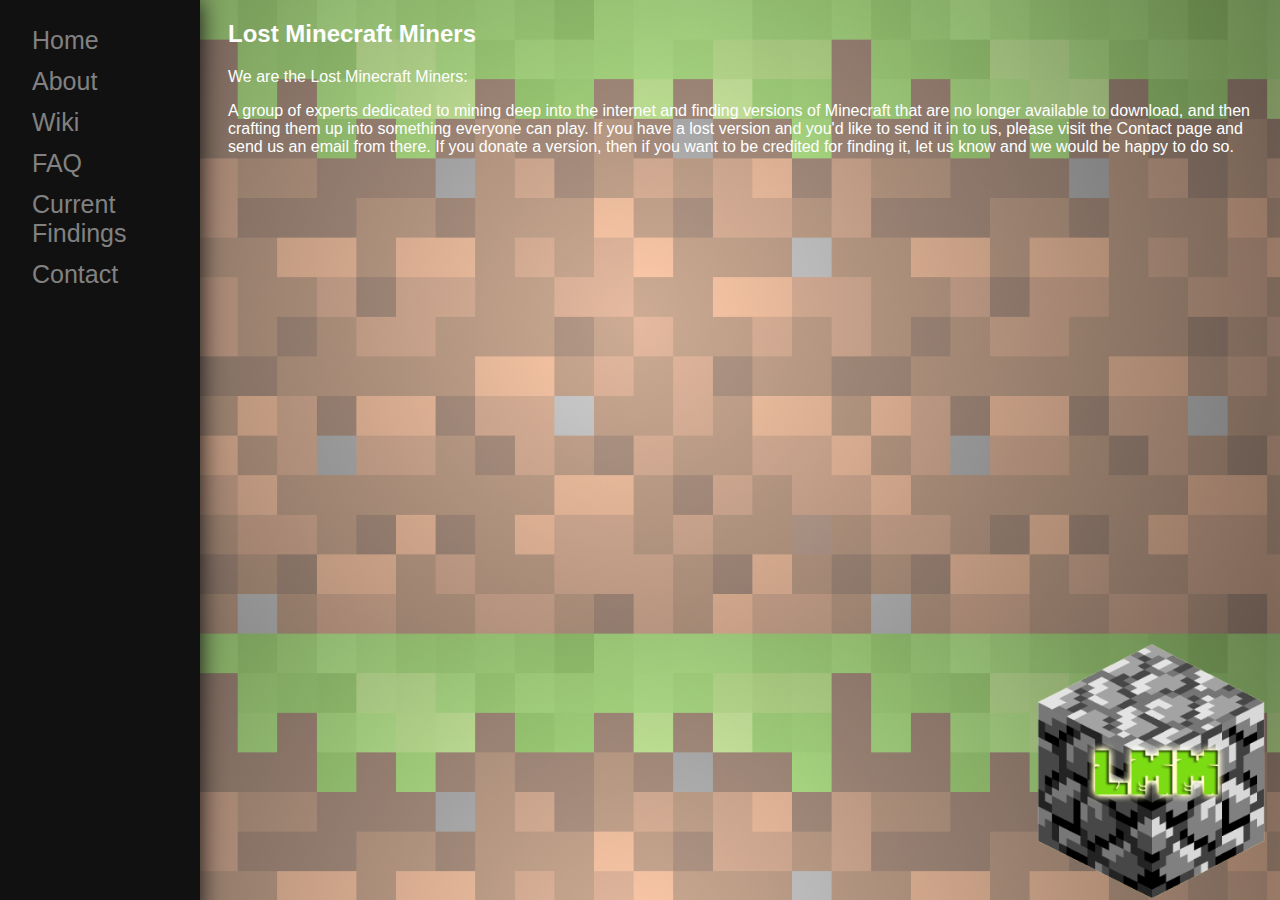
<file: index.html>
<!DOCTYPE html> 

<html>

<head>
	<title>Lost Minecraft Miners</title>
	 <link rel="stylesheet" type="text/css" href="style.css">
</head>

<img id="logo" src="customLogo.png">

<style>
body {
    background-image: url("grass.png");
	background-size: 99%;
}
</style>

<body>
<div class="sideblur">
</div>
<div class="sidenav">
  <a href="https://www.lostminecraftminers.org">Home</a>
  <a href="https://www.lostminecraftminers.org/about">About</a>
  <a href="https://wiki.lostminecraftminers.org">Wiki</a>
  <a href="https://www.lostminecraftminers.org/faq">FAQ</a>
  <a href="https://www.lostminecraftminers.org/cf">Current Findings</a>
  <a href="https://www.lostminecraftminers.org/contact">Contact</a>
</div>


<div class="main">
	<h2>Lost Minecraft Miners</h2>
	<p>We are the Lost Minecraft Miners:</p>
	<p>A group of experts dedicated to mining deep into the internet and finding versions of Minecraft that are no longer available to download, and then crafting them up into something everyone can play. If you have a lost version and you'd like to send it in to us, please visit the Contact page and send us an email from there. If you donate a version, then if you want to be credited for finding it, let us know and we would be happy to do so.</p>
</div>
</body>

</html>
</file>
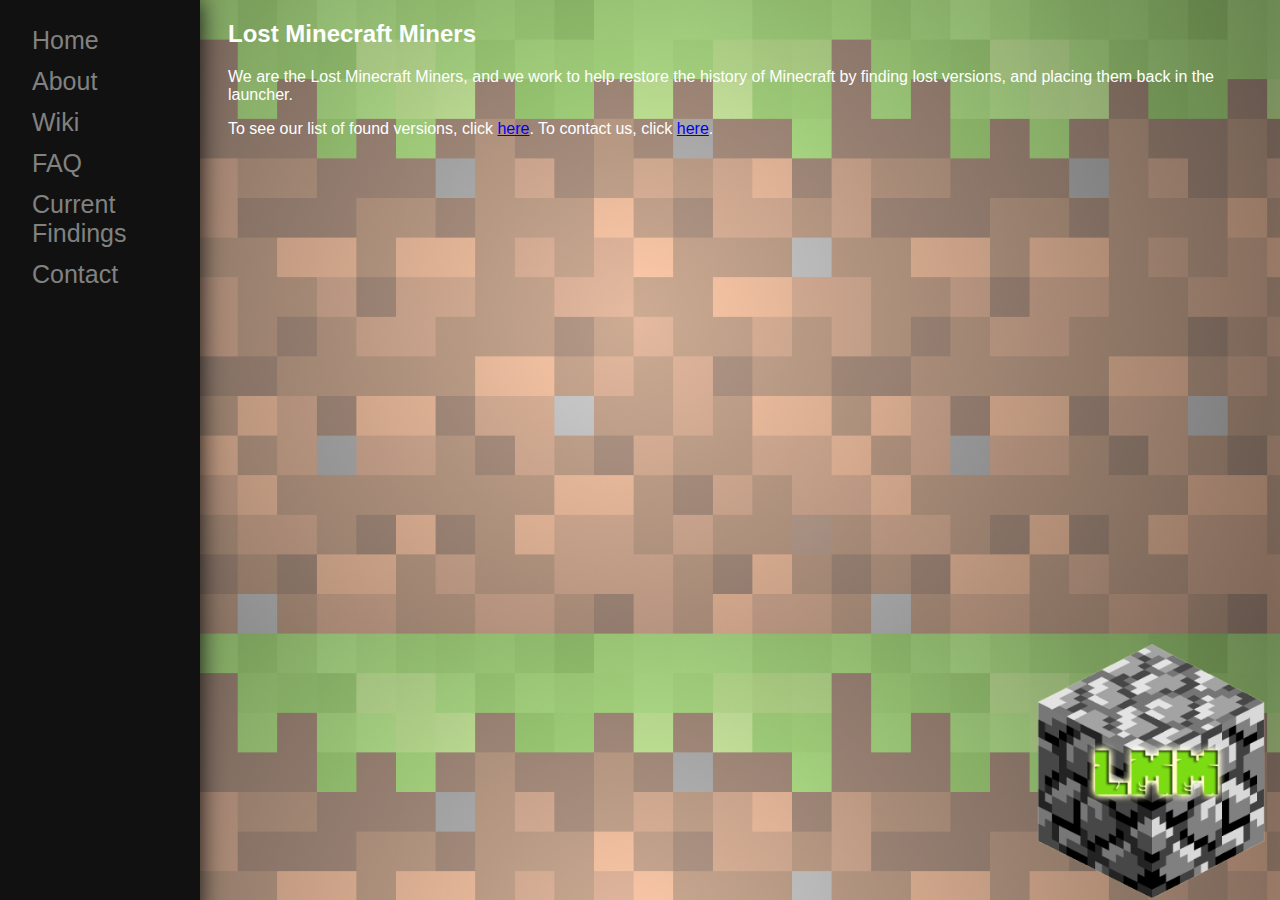
<file: about.html>
<!DOCTYPE html> 

<html>

<head>
	<title>Lost Minecraft Miners</title>
	 <link rel="stylesheet" type="text/css" href="style.css">
</head>

<img id="logo" src="customLogo.png">

<style>
body {
    background-image: url("grass.png");
	background-size: 99%;
}
</style>

<body>
<div class="sideblur">
</div>
<div class="sidenav">
  <a href="https://www.lostminecraftminers.org">Home</a>
  <a href="https://www.lostminecraftminers.org/about">About</a>
  <a href="https://wiki.lostminecraftminers.org">Wiki</a>
  <a href="https://www.lostminecraftminers.org/faq">FAQ</a>
  <a href="https://www.lostminecraftminers.org/cf">Current Findings</a>
  <a href="https://www.lostminecraftminers.org/contact">Contact</a>
</div>



<div class="main">
	<h2>Lost Minecraft Miners</h2>
	<p>We are the Lost Minecraft Miners, and we work to help restore the history of Minecraft  by finding lost versions, and placing them back in the launcher.</p>
	<p>To see our list of found versions, click <a href="https://www.lostminecraftminers.org/cf">here</a>. To contact us, click <a href="https://www.lostminecraftminers.org/contact">here</a>.</p>
</div>
</body>

</html>
</file>
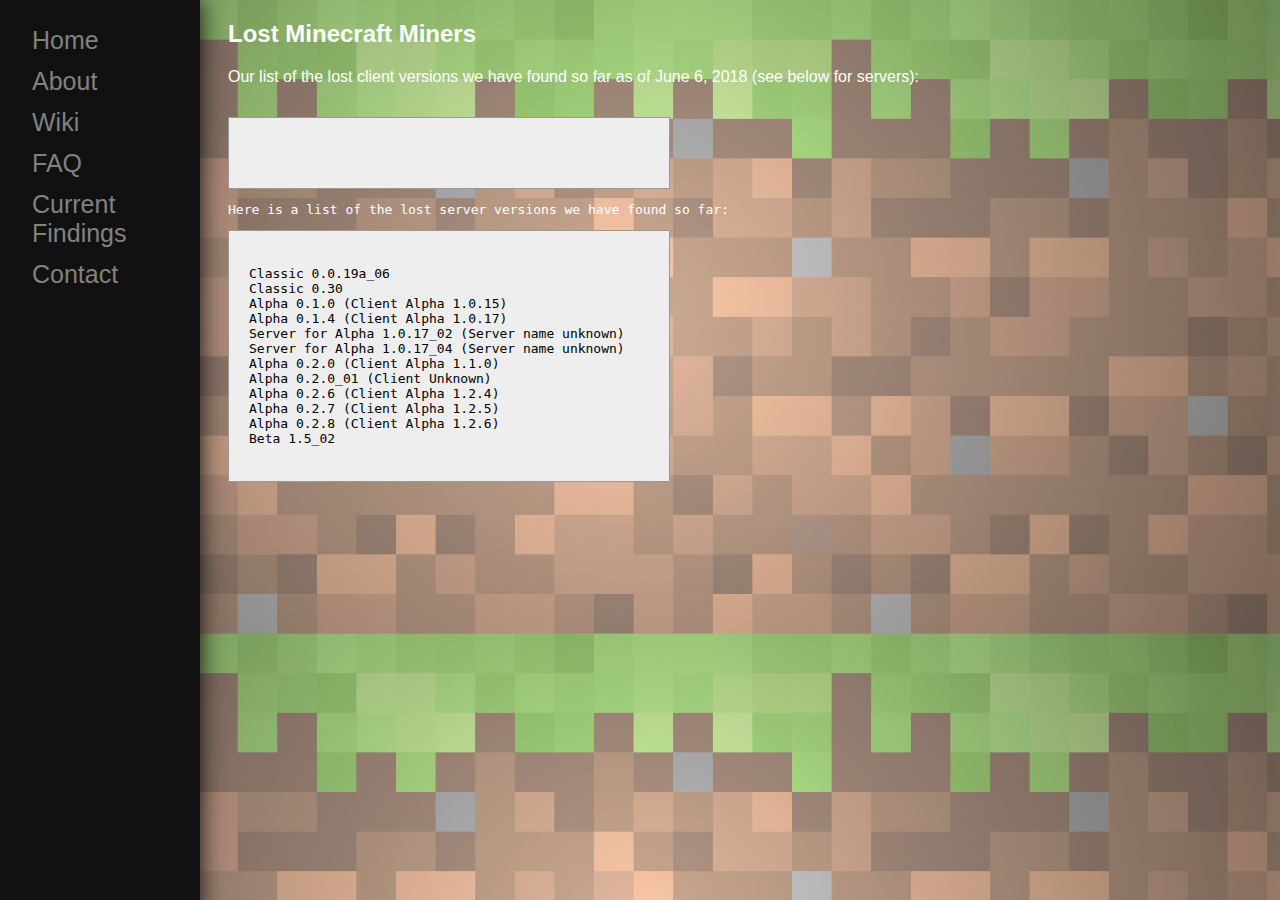
<file: cf.html>
<!DOCTYPE html> 

<html>

<head>
	<title>Lost Minecraft Miners</title>
	 <link rel="stylesheet" type="text/css" href="style.css">
</head>

<style>
body {
    background-image: url("grass.png");
	background-size: 99%;
}
</style>

<body>
<div class="sideblur">
</div>
<div class="sidenav">
  <a href="https://www.lostminecraftminers.org">Home</a>
  <a href="https://www.lostminecraftminers.org/about">About</a>
  <a href="https://wiki.lostminecraftminers.org">Wiki</a>
  <a href="https://www.lostminecraftminers.org/faq">FAQ</a>
  <a href="https://www.lostminecraftminers.org/cf">Current Findings</a>
  <a href="https://www.lostminecraftminers.org/contact">Contact</a>
</div>



<div class="main">
	<h2>Lost Minecraft Miners</h2>
	<p>Our list of the lost client versions we have found so far as of June 6, 2018 (see below for servers):</p>
	<pre>
	<code
Classic 0.0.21a
Classic 0.0.22a_05
Classic 0.0.23a_01
Classic 0.27 Survival Test 10
Classic 0.28_01
Classic 0.29_02
Classic 0.30 (Not to be confused with 0.30_01)
Classic 0.30 Survival Test
Minecraft 4K
Indev January 11, 2010 (0.31)
Indev January 24, 2010 (0.31)
Indev January 25, 2010 (1)(0.31)
Indev January 25, 2010 (2) (0.31)
Indev January 29, 2010 (0.31)
Indev January 30, 2010 (0.31)
Indev February 1, 2010 (1) (0.31)
Indev February 1, 2010 (2) (0.31)
Indev February 1, 2010 (3) (0.31)
Indev February 2, 2010 (0.31)
Indev February 3, 2010 (0.31)
Indev February 7, 2010 (1)
Indev February 7, 2010 (2)
Indev February 12, 2010 (1)
Indev February 12, 2010 (2)
Indev February 14, 2010 (1)
Indev February 14, 2010 (2)
Indev February 18, 2010
Indev February 19, 2010
Indev February 23, 2010 (Final version of Indev)
Infdev February 27, 2010 (First version of Infdev)
Infdev March 27, 2010
Infdev March 30, 2010
Infdev April 15, 2010
Infdev April 20, 2010
Infdev June 7, 2010
Infdev June 8, 2010
Infdev June 25, 2010 (1)
Infdev June 25, 2010 (2)
Infdev June 27, 2010
Infdev June 29, 2010
Alpha 1.0.1_01
Alpha 1.0.7
Alpha 1.0.8_01
Alpha 1.0.16_01
Alpha 1.1.0a
Beta 1.1a
Beta 1.6 Test Build 3
Beta 1.9-pre1
Beta 1.9-pre2
Beta 1.9-pre3
Beta 1.9-pre4
Beta 1.9-pre5
Beta 1.9-pre6
1.0.0 RC1
1.0.0 RC2
	</code>
	</pre>
	<p>Here is a list of the lost server versions we have found so far:</p>
<pre>
<code>
Classic 0.0.19a_06
Classic 0.30
Alpha 0.1.0 (Client Alpha 1.0.15)
Alpha 0.1.4 (Client Alpha 1.0.17)
Server for Alpha 1.0.17_02 (Server name unknown)
Server for Alpha 1.0.17_04 (Server name unknown)
Alpha 0.2.0 (Client Alpha 1.1.0)
Alpha 0.2.0_01 (Client Unknown)
Alpha 0.2.6 (Client Alpha 1.2.4)
Alpha 0.2.7 (Client Alpha 1.2.5)
Alpha 0.2.8 (Client Alpha 1.2.6)
Beta 1.5_02
        </code>
	</pre>
</div>
</body>

</html>
</file>
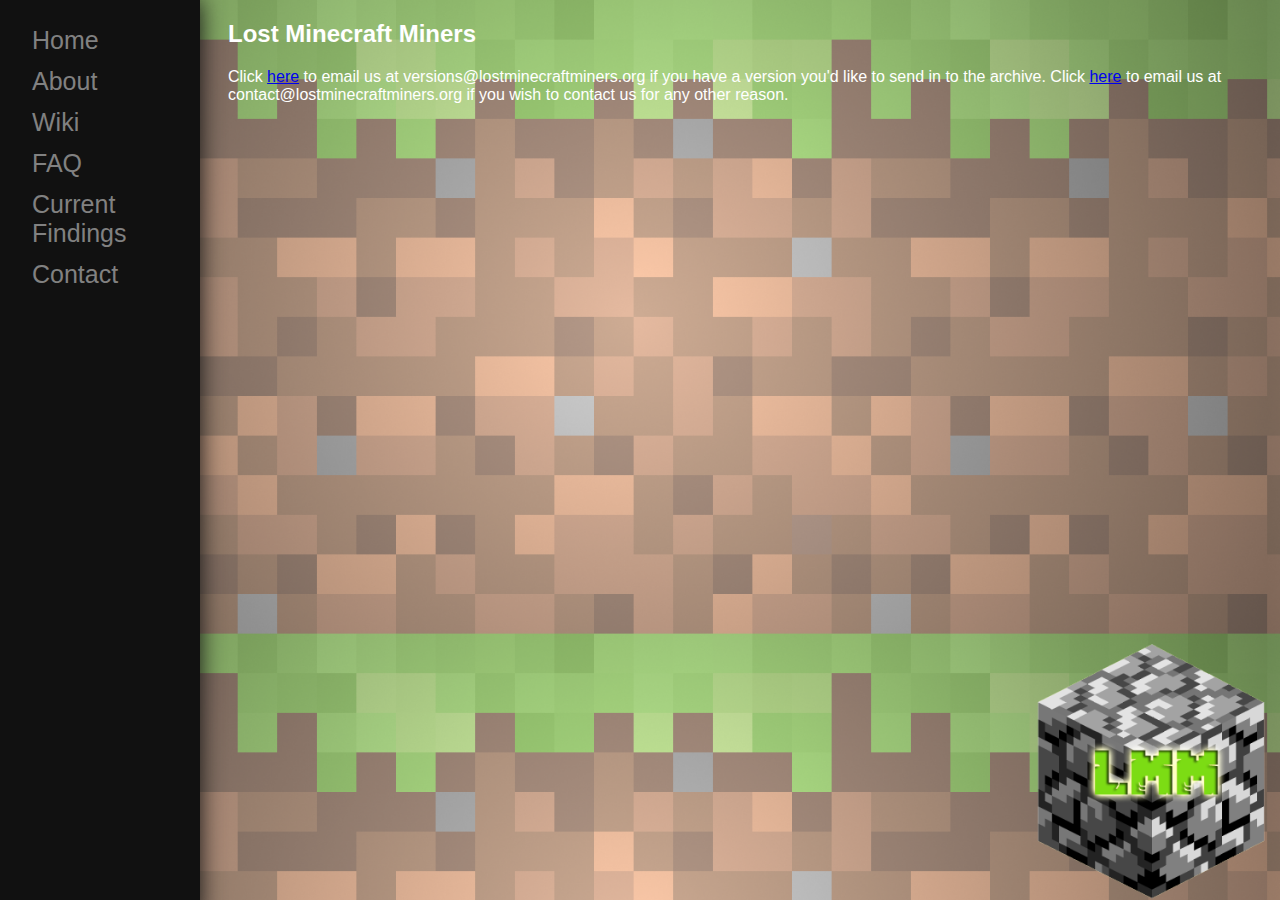
<file: contact.html>
<!DOCTYPE html> 

<html>

<head>
	<title>Lost Minecraft Miners</title>
	 <link rel="stylesheet" type="text/css" href="style.css">
</head>

<img id="logo" src="customLogo.png">

<style>
body {
    background-image: url("grass.png");
	background-size: 99%;
}
</style>

<body>
<div class="sideblur">
</div>
<div class="sidenav">
  <a href="https://www.lostminecraftminers.org">Home</a>
  <a href="https://www.lostminecraftminers.org/about">About</a>
  <a href="https://wiki.lostminecraftminers.org">Wiki</a>
  <a href="https://www.lostminecraftminers.org/faq">FAQ</a>
  <a href="https://www.lostminecraftminers.org/cf">Current Findings</a>
  <a href="https://www.lostminecraftminers.org/contact">Contact</a>
</div>



<div class="main">
	<h2>Lost Minecraft Miners</h2>
	<p></p>
	<p></p>
	Click <a href="mailto:versions@lostminecraftminers.org">here</a> to email us at versions@lostminecraftminers.org if you have a version you'd like to send in to the archive.
	Click <a href="mailto:contact@lostminecraftminers.org">here</a> to email us at contact@lostminecraftminers.org if you wish to contact us for any other reason.
</div>
</body>

</html>
</file>
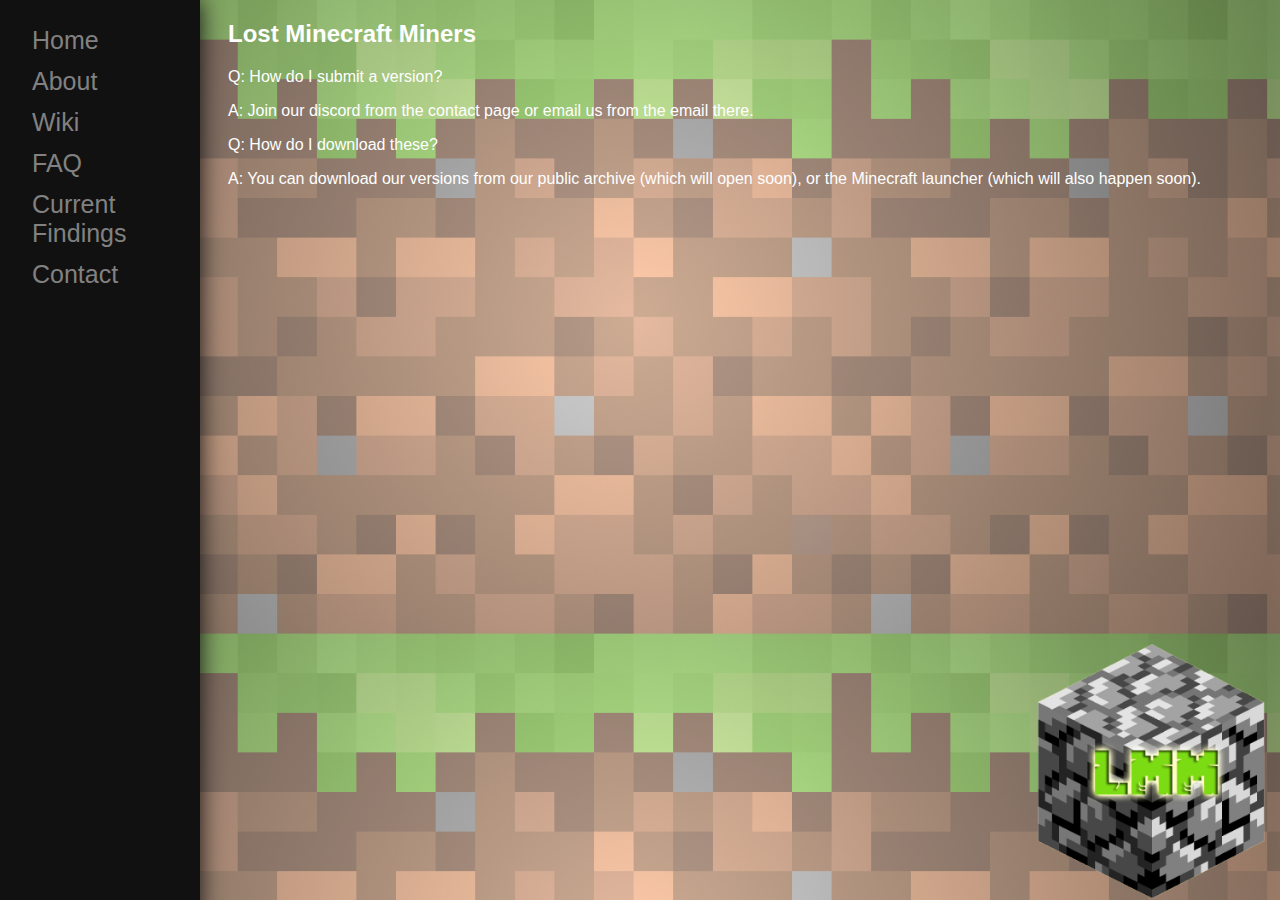
<file: faq.html>
<!DOCTYPE html> 

<html>

<head>
	<title>Lost Minecraft Miners</title>
	 <link rel="stylesheet" type="text/css" href="style.css">
</head>

<img id="logo" src="customLogo.png">

<style>
body {
    background-image: url("grass.png");
	background-size: 99%;
}
</style>

<body>
<div class="sideblur">
</div>
<div class="sidenav">
  <a href="https://www.lostminecraftminers.org">Home</a>
  <a href="https://www.lostminecraftminers.org/about">About</a>
  <a href="https://wiki.lostminecraftminers.org">Wiki</a>
  <a href="https://www.lostminecraftminers.org/faq">FAQ</a>
  <a href="https://www.lostminecraftminers.org/cf">Current Findings</a>
  <a href="https://www.lostminecraftminers.org/contact">Contact</a>
</div>



<div class="main">
	<h2>Lost Minecraft Miners</h2>
	<p>Q: How do I submit a version?</p>
	<p>A: Join our discord from the contact page or email us from the email there.</p>
	<p>Q: How do I download these?</p>
	<p>A: You can download our versions from our public archive (which will open soon), or the Minecraft launcher (which will also happen soon).</p>
</div>
</body>

</html>
</file>
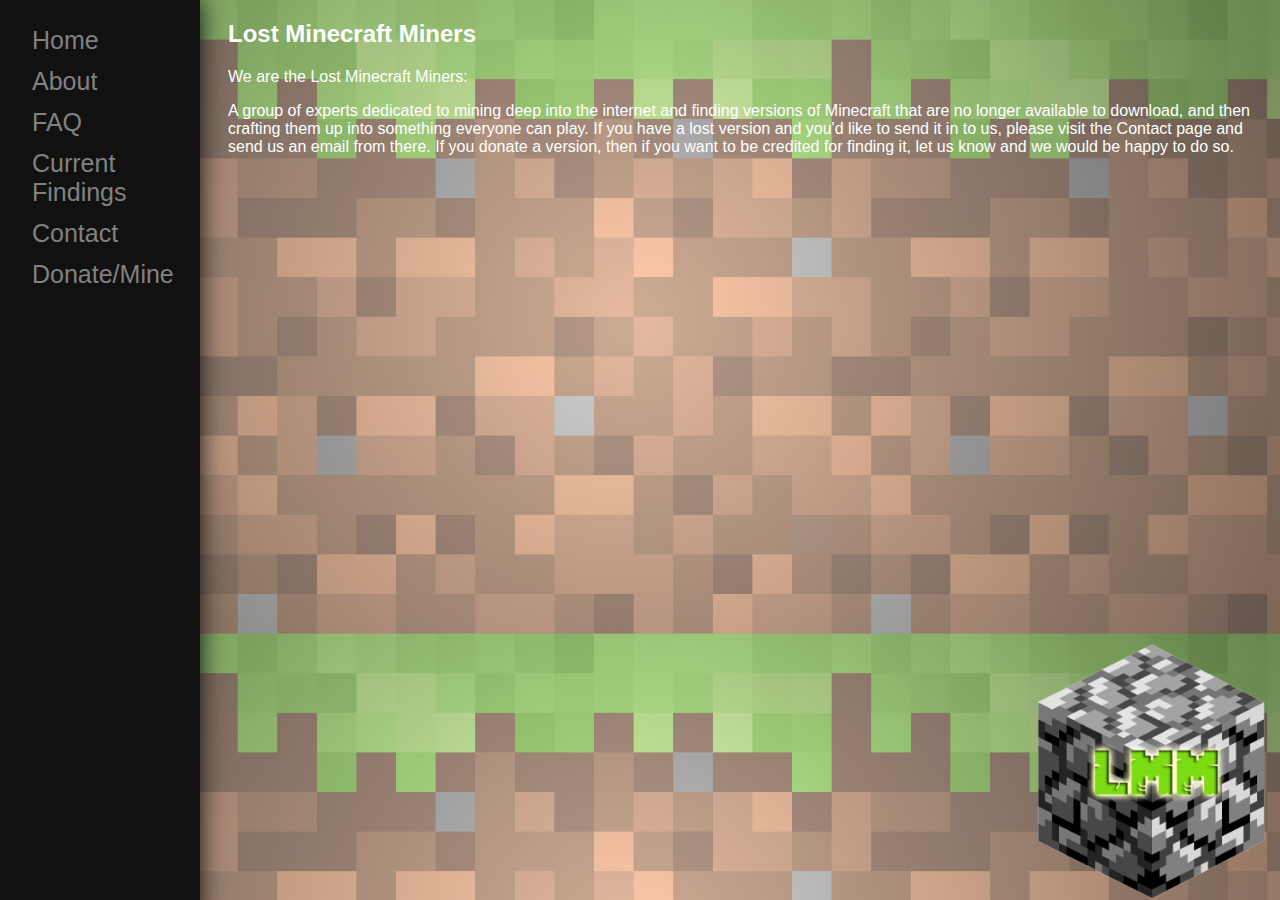
<file: home.html>
<!DOCTYPE html> 

<html>

<head>
	<title>Lost Minecraft Miners</title>
	 <link rel="stylesheet" type="text/css" href="style.css">
</head>

<img id="logo" src="customLogo.png">

<style>
body {
    background-image: url("grass.png");
	background-size: 99%;
}
</style>

<body>
<div class="sideblur">
</div>
<div class="sidenav">
  <a href="https://www.lostminecraftminers.org">Home</a>
  <a href="https://www.lostminecraftminers.org/about">About</a>
  <a href="https://www.lostminecraftminers.org/faq">FAQ</a>
  <a href="https://www.lostminecraftminers.org/cf">Current Findings</a>
  <a href="https://www.lostminecraftminers.org/contact">Contact</a>
  <a href="https://www.lostminecraftminers.org/donate">Donate/Mine</a>
</div>


<div class="main">
	<h2>Lost Minecraft Miners</h2>
	<p>We are the Lost Minecraft Miners:</p>
	<p>A group of experts dedicated to mining deep into the internet and finding versions of Minecraft that are no longer available to download, and then crafting them up into something everyone can play. If you have a lost version and you'd like to send it in to us, please visit the Contact page and send us an email from there. If you donate a version, then if you want to be credited for finding it, let us know and we would be happy to do so.</p>
</div>
</body>

</html>
</file>
<file: style.css>
body {
    font-family: "Lato", sans-serif;
	color: white;
}

#logo {
	position: absolute;
	right: 0px;
	bottom: 0px;
	width:256px;
}

.sidenav {
    height: 100%;
    width: 200px;
    position: fixed;
    z-index: 1;
    top: 0;
    left: 0;
    background-color: #111;
    overflow-x: hidden;
    padding-top: 20px;
}

.sideblur {
    height: 100%;
    width: 200px;
    position: fixed;
    z-index: 1;
    top: 0;
    left: 0;
    background-color: #111;
    overflow-x: hidden;
    padding-top: 20px;
	filter: blur(12px);
}

.sidenav a {
    padding: 6px 6px 6px 32px;
    text-decoration: none;
    font-size: 25px;
    color: #818181;
    display: block;
}

.sidenav a:hover {
    color: #f1f1f1;
}

.main {
    margin-left: 220px; /* Same as the width of the sidenav */
}

@media screen and (max-height: 450px) {
  .sidenav {padding-top: 15px;}
  .sidenav a {font-size: 18px;}
}

pre code {
  background-color: #eee;
  border: 1px solid #999;
  display: block;
  padding: 20px;
  color: black;
  width: 400px;
}
</file>
